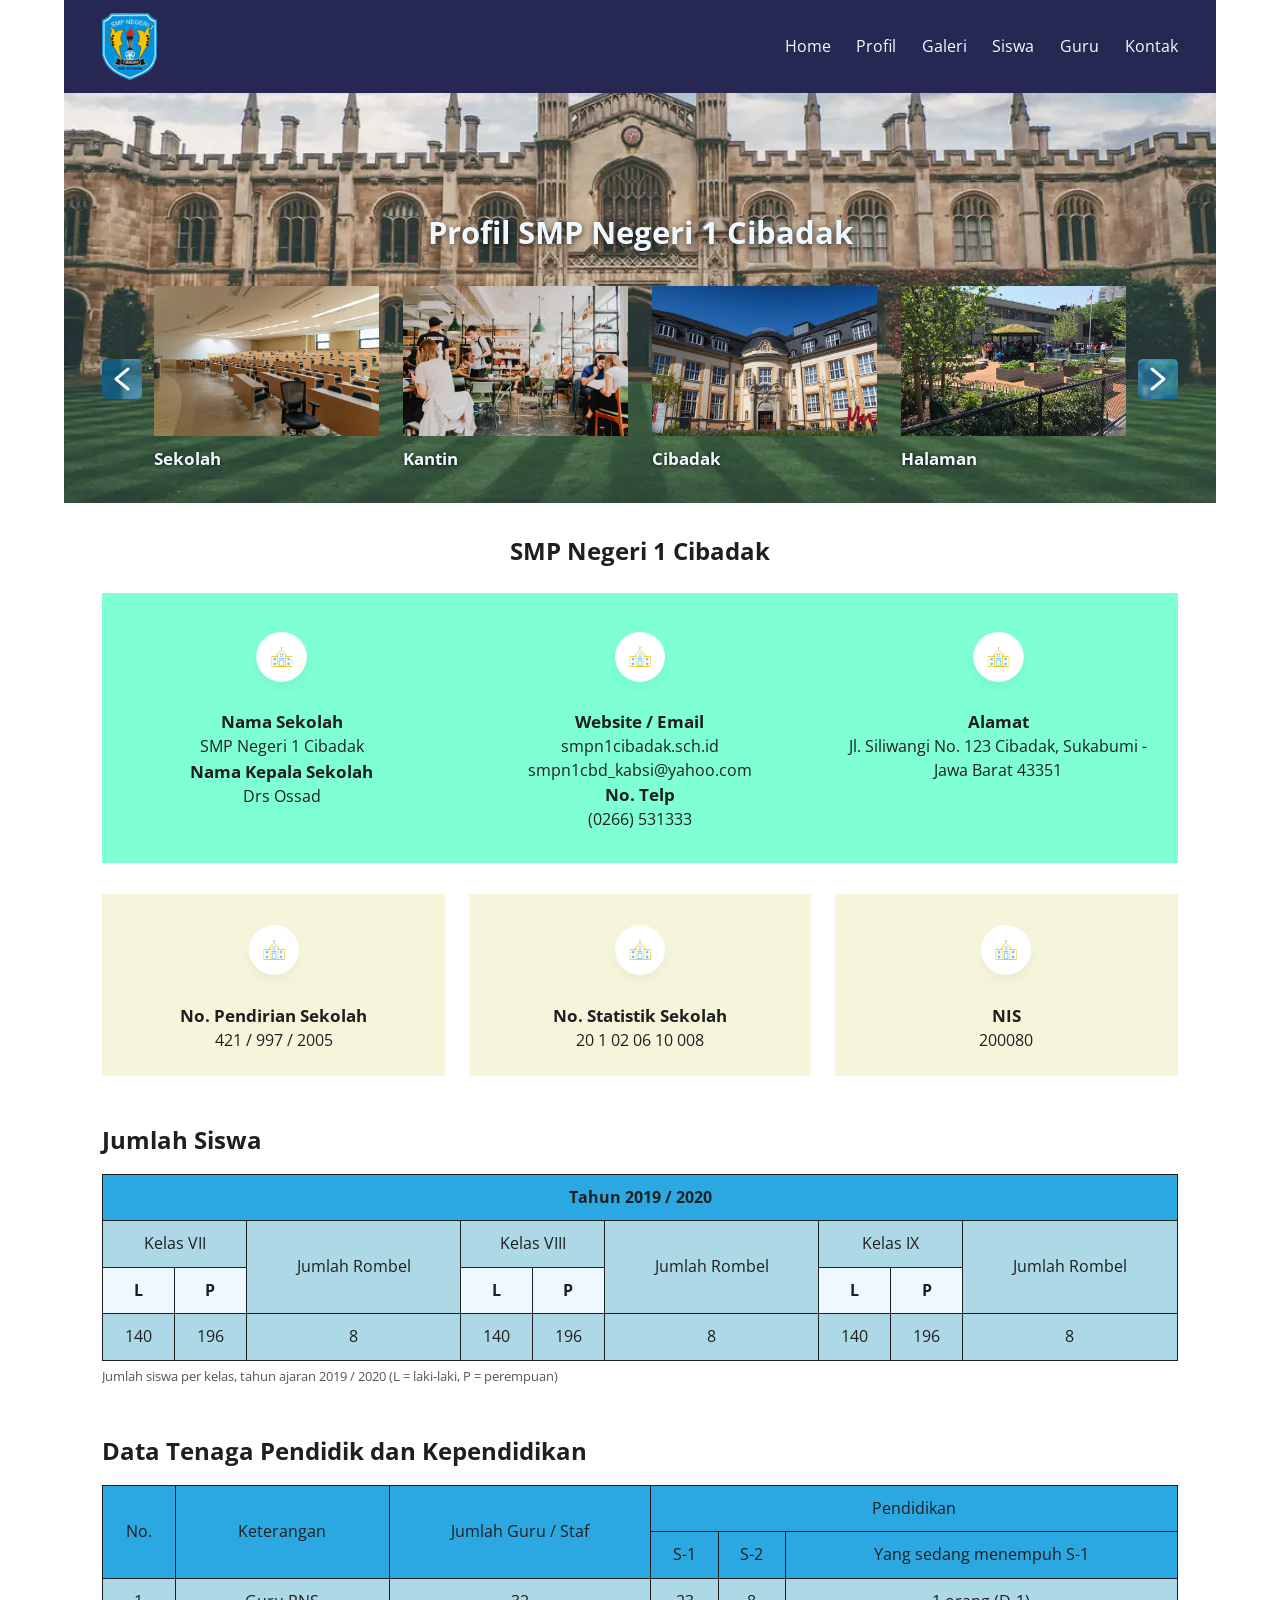
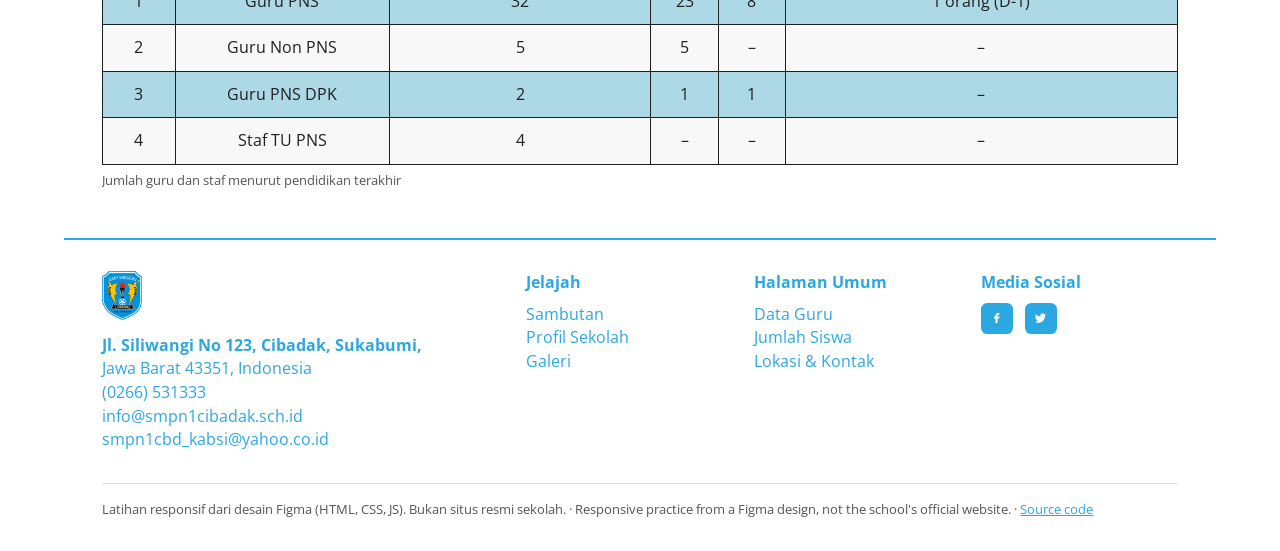
<file: index.html>
<!DOCTYPE html>
<html lang="en">
<head>
    <meta charset="UTF-8">
    <meta name="viewport" content="width=device-width, initial-scale=1.0">
    <title>SMP Negeri 1 Cibadak Profile</title>
    <meta name="description" content="Redirects to the SMP Negeri 1 Cibadak responsive profile page.">
    <link rel="canonical" href="https://codelady-ship.github.io/fiqma6-responsivlik-task/fiqma6.html">
    <link rel="icon" href="./foto/logo.png" type="image/png">
    <meta http-equiv="refresh" content="0; url=./fiqma6.html">
    <meta name="robots" content="noindex, follow">
</head>
<body>
    <p>Redirecting to <a href="./fiqma6.html">the school profile page</a>...</p>
    <script>location.replace('./fiqma6.html' + location.hash);</script>
</body>
</html>
</file>
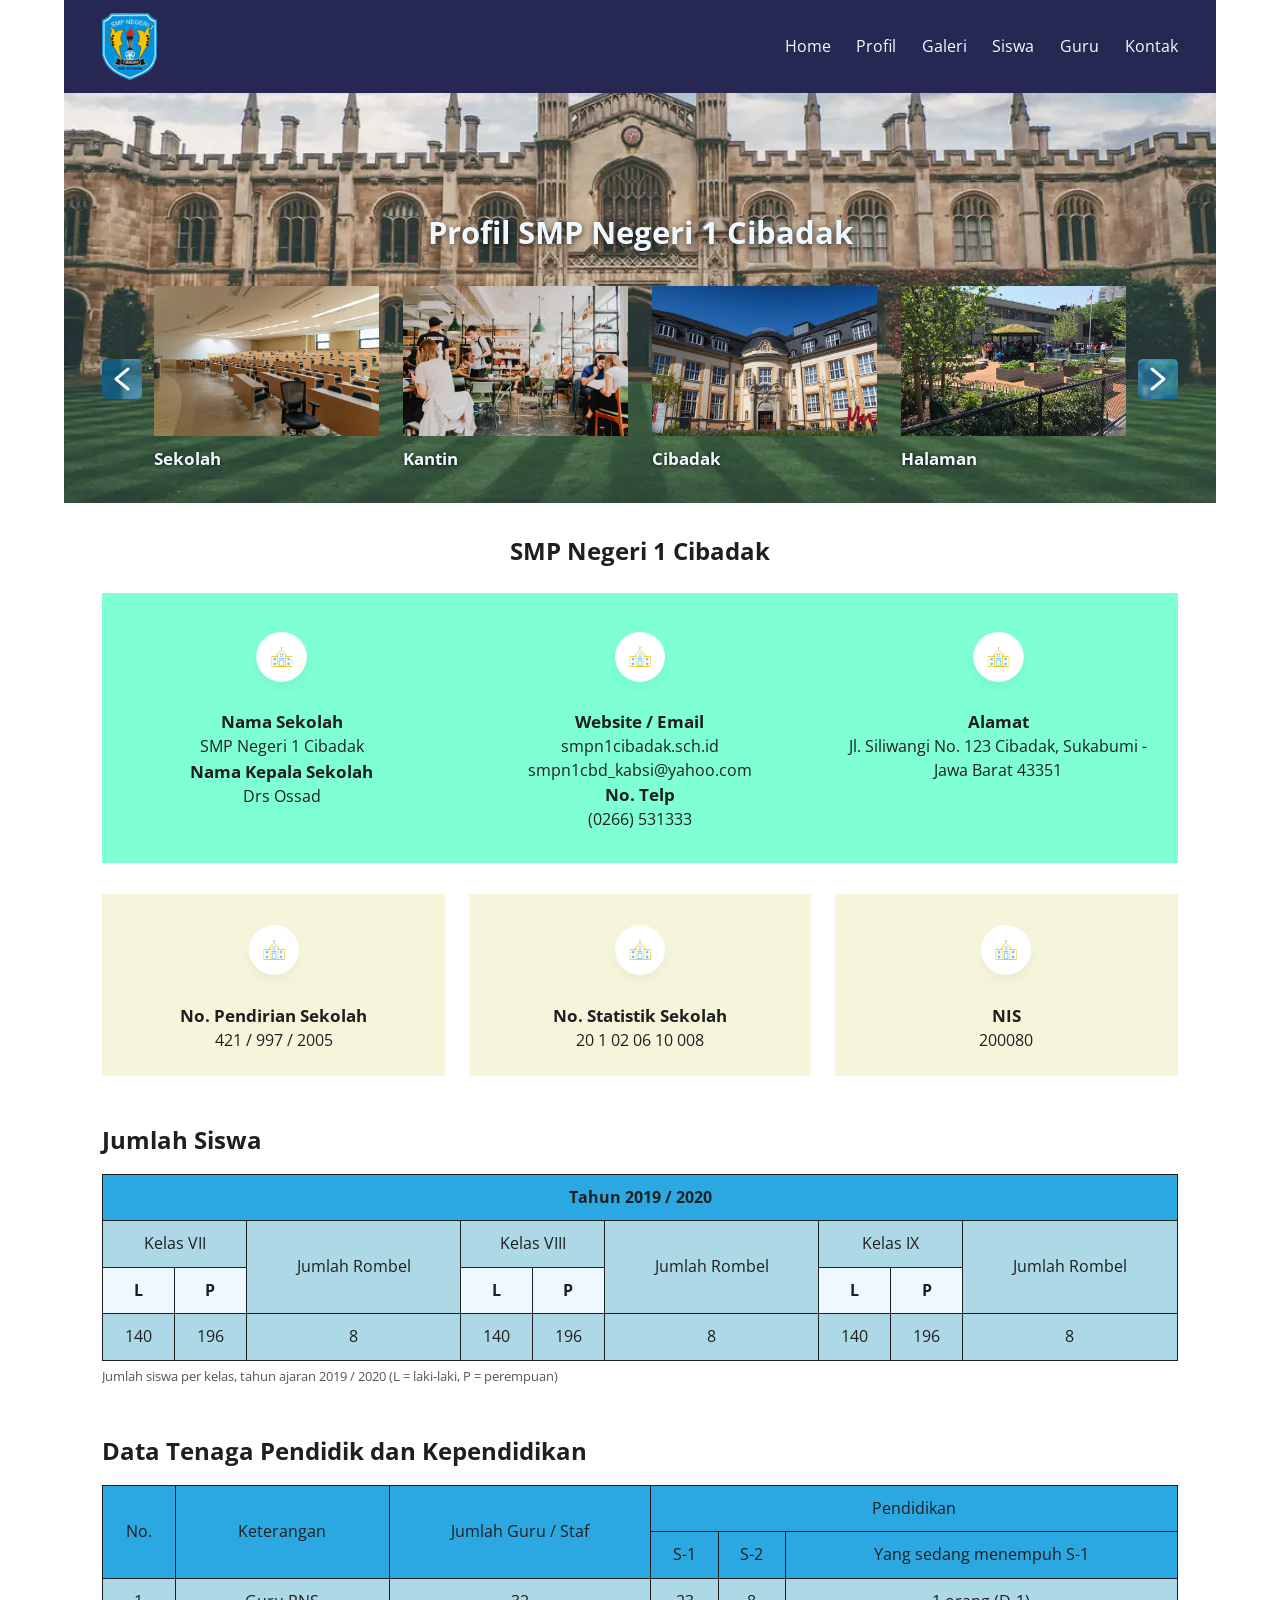
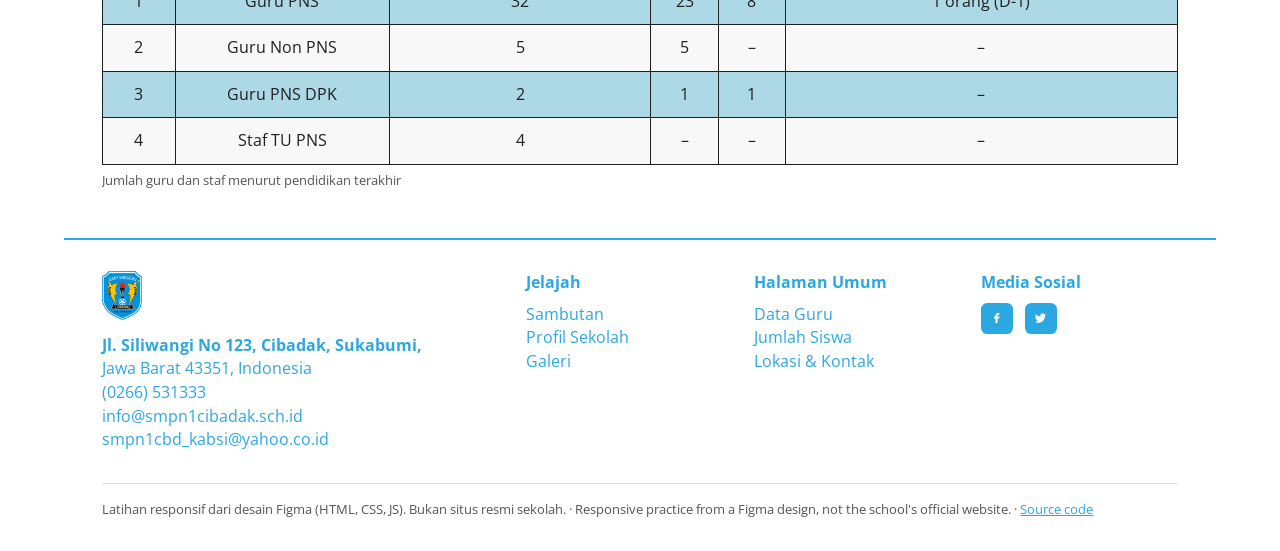
<file: fiqma6.html>
<!DOCTYPE html>
<html lang="id">
<head>
    <meta charset="UTF-8">
    <meta name="viewport" content="width=device-width, initial-scale=1.0">
    <title>Profil SMP Negeri 1 Cibadak | Responsive Figma Practice</title>
    <meta name="description" content="Responsive school profile page for SMP Negeri 1 Cibadak, built with HTML, CSS and JavaScript from a Figma design as a practice task.">
    <link rel="canonical" href="https://codelady-ship.github.io/fiqma6-responsivlik-task/fiqma6.html">
    <link rel="icon" href="./foto/logo.png" type="image/png">
    <meta property="og:type" content="website">
    <meta property="og:title" content="Profil SMP Negeri 1 Cibadak (responsive practice)">
    <meta property="og:description" content="Responsive HTML/CSS school profile page built from a Figma design.">
    <meta property="og:url" content="https://codelady-ship.github.io/fiqma6-responsivlik-task/fiqma6.html">
    <meta property="og:image" content="https://codelady-ship.github.io/fiqma6-responsivlik-task/docs/screenshot.png">
    <meta name="twitter:card" content="summary_large_image">
    <meta name="twitter:title" content="Profil SMP Negeri 1 Cibadak (responsive practice)">
    <meta name="twitter:description" content="Responsive HTML/CSS school profile page built from a Figma design.">
    <meta name="twitter:image" content="https://codelady-ship.github.io/fiqma6-responsivlik-task/docs/screenshot.png">
    <link rel="preload" href="./font-family/static/OpenSans-Regular.ttf" as="font" type="font/ttf" crossorigin>
    <link rel="stylesheet" href="./fiqma6.css">
    <link rel="stylesheet" href="./responsive.css">
</head>
<body>
    <div class="container" id="top">
        <header>
            <nav aria-label="Menu utama">
                <a class="logo" href="#top"><img src="./foto/logo.png" alt="Logo SMP Negeri 1 Cibadak" width="65" height="80"></a>
                <button class="bars" type="button" aria-label="Buka menu" aria-expanded="false" aria-controls="main-links">
                    <svg xmlns="http://www.w3.org/2000/svg" width="32" height="32" fill="currentColor" viewBox="0 0 256 256" aria-hidden="true"><path d="M224,128a8,8,0,0,1-8,8H40a8,8,0,0,1,0-16H216A8,8,0,0,1,224,128ZM40,72H216a8,8,0,0,0,0-16H40a8,8,0,0,0,0,16ZM216,184H40a8,8,0,0,0,0,16H216a8,8,0,0,0,0-16Z"></path></svg>
                </button>
                <div class="links" id="main-links">
                    <a href="#top">Home</a>
                    <a href="#profil">Profil</a>
                    <a href="#galeri">Galeri</a>
                    <a href="#siswa">Siswa</a>
                    <a href="#guru">Guru</a>
                    <a href="#kontak">Kontak</a>
                </div>
            </nav>
            <div class="hero" id="galeri">
                <h1>Profil SMP Negeri 1 Cibadak</h1>
                <div class="gallery">
                    <button class="arrow prev" type="button" aria-label="Foto sebelumnya"><img src="./foto/oxsola.png" alt="" width="40" height="40"></button>
                    <div class="photos" id="photo-track">
                        <figure class="photo"><img src="./foto/page1-1.webp" alt="Ruang kelas dengan deretan meja dan kursi" width="700" height="468">
                            <figcaption>Sekolah</figcaption></figure>
                        <figure class="photo"><img src="./foto/page1-2.webp" alt="Siswa duduk dan makan di kantin" width="700" height="446">
                            <figcaption>Kantin</figcaption></figure>
                        <figure class="photo"><img src="./foto/page1-3.webp" alt="Gedung sekolah bertingkat dengan banyak jendela" width="800" height="480">
                            <figcaption>Cibadak</figcaption></figure>
                        <figure class="photo"><img src="./foto/page1-4.webp" alt="Halaman sekolah dengan pepohonan dan tempat duduk" width="800" height="600">
                            <figcaption>Halaman</figcaption></figure>
                    </div>
                    <button class="arrow next" type="button" aria-label="Foto berikutnya"><img src="./foto/oxsaga.png" alt="" width="40" height="40"></button>
                </div>
            </div>
        </header>

        <main>
            <section id="profil" aria-labelledby="profil-title">
                <h2 class="title" id="profil-title">SMP Negeri 1 Cibadak</h2>
                <div class="page2">
                    <div class="left">
                        <div class="A">
                            <img src="./foto/page2.png" alt="" width="110" height="110">
                            <h3>Nama Sekolah</h3>
                            <p>SMP Negeri 1 Cibadak</p>
                            <h3>Nama Kepala Sekolah</h3>
                            <p>Drs Ossad</p>
                        </div>
                        <div class="A">
                            <img src="./foto/page2.png" alt="" width="110" height="110">
                            <h3>Website / Email</h3>
                            <p>smpn1cibadak.sch.id<br>smpn1cbd_kabsi@yahoo.com</p>
                            <h3>No. Telp</h3>
                            <p>(0266) 531333</p>
                        </div>
                        <div class="A">
                            <img src="./foto/page2.png" alt="" width="110" height="110">
                            <h3>Alamat</h3>
                            <p>Jl. Siliwangi No. 123 Cibadak, Sukabumi - Jawa Barat 43351</p>
                        </div>
                    </div>
                    <div class="right">
                        <div class="B">
                            <img src="./foto/page2.png" alt="" width="110" height="110">
                            <h3>No. Pendirian Sekolah</h3>
                            <p>421 / 997 / 2005</p>
                        </div>
                        <div class="B">
                            <img src="./foto/page2.png" alt="" width="110" height="110">
                            <h3>No. Statistik Sekolah</h3>
                            <p>20 1 02 06 10 008</p>
                        </div>
                        <div class="B">
                            <img src="./foto/page2.png" alt="" width="110" height="110">
                            <h3>NIS</h3>
                            <p>200080</p>
                        </div>
                    </div>
                </div>
            </section>

            <section id="siswa" aria-labelledby="siswa-title">
                <h2 class="subtitle" id="siswa-title">Jumlah Siswa</h2>
                <div class="table-wrap" tabindex="0" role="region" aria-labelledby="siswa-title">
                    <table class="cedvel">
                        <caption>Jumlah siswa per kelas, tahun ajaran 2019 / 2020 (L = laki-laki, P = perempuan)</caption>
                        <thead>
                            <tr><th colspan="9" scope="colgroup" class="year">Tahun 2019 / 2020</th></tr>
                            <tr>
                                <th colspan="2" scope="colgroup">Kelas VII</th>
                                <th rowspan="2" scope="col">Jumlah Rombel</th>
                                <th colspan="2" scope="colgroup">Kelas VIII</th>
                                <th rowspan="2" scope="col">Jumlah Rombel</th>
                                <th colspan="2" scope="colgroup">Kelas IX</th>
                                <th rowspan="2" scope="col">Jumlah Rombel</th>
                            </tr>
                            <tr class="L">
                                <th scope="col">L</th><th scope="col">P</th>
                                <th scope="col">L</th><th scope="col">P</th>
                                <th scope="col">L</th><th scope="col">P</th>
                            </tr>
                        </thead>
                        <tbody>
                            <tr>
                                <td>140</td><td>196</td><td>8</td>
                                <td>140</td><td>196</td><td>8</td>
                                <td>140</td><td>196</td><td>8</td>
                            </tr>
                        </tbody>
                    </table>
                </div>
            </section>

            <section id="guru" aria-labelledby="guru-title">
                <h2 class="subtitle" id="guru-title">Data Tenaga Pendidik dan Kependidikan</h2>
                <div class="table-wrap" tabindex="0" role="region" aria-labelledby="guru-title">
                    <table class="cedvel2">
                        <caption>Jumlah guru dan staf menurut pendidikan terakhir</caption>
                        <thead>
                            <tr>
                                <th rowspan="2" scope="col">No.</th>
                                <th rowspan="2" scope="col">Keterangan</th>
                                <th rowspan="2" scope="col">Jumlah Guru / Staf</th>
                                <th colspan="3" scope="colgroup">Pendidikan</th>
                            </tr>
                            <tr>
                                <th scope="col">S-1</th>
                                <th scope="col">S-2</th>
                                <th scope="col">Yang sedang menempuh S-1</th>
                            </tr>
                        </thead>
                        <tbody>
                            <tr><td>1</td><td>Guru PNS</td><td>32</td><td>23</td><td>8</td><td>1 orang (D-1)</td></tr>
                            <tr class="setir"><td>2</td><td>Guru Non PNS</td><td>5</td><td>5</td><td>–</td><td>–</td></tr>
                            <tr><td>3</td><td>Guru PNS DPK</td><td>2</td><td>1</td><td>1</td><td>–</td></tr>
                            <tr class="setir"><td>4</td><td>Staf TU PNS</td><td>4</td><td>–</td><td>–</td><td>–</td></tr>
                        </tbody>
                    </table>
                </div>
            </section>
        </main>

        <footer class="page5" id="kontak">
            <div class="AA">
                <img class="img" src="./foto/logo.png" alt="Logo SMP Negeri 1 Cibadak" width="65" height="80">
                <address>
                    <b>Jl. Siliwangi No 123, Cibadak, Sukabumi,</b><br>
                    Jawa Barat 43351, Indonesia<br>
                    (0266) 531333<br>
                    info@smpn1cibadak.sch.id<br>
                    smpn1cbd_kabsi@yahoo.co.id
                </address>
            </div>
            <div class="AA">
                <h2>Jelajah</h2>
                <ul>
                    <li><a href="#top">Sambutan</a></li>
                    <li><a href="#profil">Profil Sekolah</a></li>
                    <li><a href="#galeri">Galeri</a></li>
                </ul>
            </div>
            <div class="AA">
                <h2>Halaman Umum</h2>
                <ul>
                    <li><a href="#guru">Data Guru</a></li>
                    <li><a href="#siswa">Jumlah Siswa</a></li>
                    <li><a href="#kontak">Lokasi &amp; Kontak</a></li>
                </ul>
            </div>
            <div class="AB">
                <h2>Media Sosial</h2>
                <div class="icons" aria-hidden="true">
                    <span><img src="./foto/facebook.png" alt="" width="6" height="11"></span>
                    <span><img src="./foto/twitter.png" alt="" width="13" height="10"></span>
                </div>
            </div>
            <p class="note">Latihan responsif dari desain Figma (HTML, CSS, JS). Bukan situs resmi sekolah. · Responsive practice from a Figma design, not the school's official website. · <a href="https://github.com/codelady-ship/fiqma6-responsivlik-task">Source code</a></p>
        </footer>
    </div>
    <script src="./fiqma6.js"></script>
</body>
</html>
</file>
<file: fiqma6.css>
@font-face {
    font-family: "Open Sans";
    src: url("./font-family/static/OpenSans-Regular.ttf") format("truetype");
    font-weight: 400;
    font-display: swap;
}
@font-face {
    font-family: "Open Sans";
    src: url("./font-family/static/OpenSans-Bold.ttf") format("truetype");
    font-weight: 700;
    font-display: swap;
}

* {
    margin: 0;
    padding: 0;
    list-style-type: none;
    box-sizing: border-box;
    text-decoration: none;
}
:focus-visible { outline: 2px solid #2ba7e2; outline-offset: 2px; }
/* fluid root size, kept between 14px and 18px */
html {
    font-size: clamp(14px, calc(8px + 0.6vw), 18px);
    scroll-behavior: smooth;
}
body {
    font-family: "Open Sans", Arial, sans-serif;
    color: #1f1f1f;
    background: #fff;
    line-height: 1.5;
}
img { max-width: 100%; height: auto; }
.container {
    max-width: min(90vw, 1400px);
    margin: auto;
}

/* header + hero */
header {
    background: url("./foto/bg.webp") center / cover no-repeat;
}
nav {
    position: relative;
    padding: 0.8rem clamp(1rem, 3vw, 2.5rem);
    display: flex;
    justify-content: space-between;
    align-items: center;
    gap: 1rem;
    background-color: rgb(39, 39, 83);
}
.logo img { width: 3.5rem; display: block; }
nav .links {
    display: flex;
    flex-wrap: wrap;
    gap: clamp(0.8rem, 2vw, 1.8rem);
}
nav .links a {
    color: azure;
    font-size: 1.05rem;
}
nav .links a:hover { color: #7fd3ff; }
.bars {
    display: none;
    background: none;
    border: 0;
    color: aliceblue;
    cursor: pointer;
}
.hero {
    color: aliceblue;
    padding: clamp(3rem, 9vw, 8rem) clamp(1rem, 3vw, 2.5rem) 2rem;
}
.hero h1 {
    text-align: center;
    font-size: 2rem;
    margin-bottom: 2rem;
    text-shadow: 0 2px 6px rgba(0, 0, 0, 0.7);
}
.gallery {
    display: flex;
    align-items: center;
    gap: 0.8rem;
}
.arrow {
    flex: 0 0 auto;
    background: none;
    border: 0;
    cursor: pointer;
}
.arrow img { width: 2.5rem; display: block; }
.photos {
    flex: 1;
    display: grid;
    grid-auto-flow: column;
    grid-auto-columns: calc((100% - 4.5rem) / 4);
    gap: 1.5rem;
    overflow-x: auto;
    scroll-snap-type: x mandatory;
    scroll-behavior: smooth;
    scrollbar-width: none;
}
.photos::-webkit-scrollbar { display: none; }
.photo {
    scroll-snap-align: start;
    font-weight: 700;
    font-size: 1.1rem;
    text-shadow: 0 1px 4px rgba(0, 0, 0, 0.8);
}
.photo img {
    display: block;
    width: 100%;
    aspect-ratio: 3 / 2;
    object-fit: cover;
    margin-bottom: 0.6rem;
}

/* profile cards */
.title {
    text-align: center;
    padding: 2rem 1rem 1.5rem;
}
.page2 {
    display: grid;
    grid-template-columns: 1fr;
    gap: 2rem;
    padding: 0 clamp(0rem, 3vw, 3rem);
}
.page2 img {
    width: 5rem;
    border-radius: 50%;
}
.page2 h3 { font-size: 1.1rem; }
.page2 p { overflow-wrap: anywhere; }
.page2 .left {
    display: grid;
    grid-template-columns: repeat(3, minmax(0, 1fr));
    gap: 2rem;
    padding: 2rem 1rem;
    background-color: aquamarine;
    text-align: center;
}
.page2 .right {
    display: grid;
    grid-template-columns: repeat(3, minmax(0, 1fr));
    gap: 1.5rem;
    align-content: start;
    text-align: center;
}
.right .B {
    background-color: beige;
    padding: 1.5rem 1rem;
}

/* tables */
.subtitle {
    margin: 3rem clamp(0rem, 3vw, 3rem) 1rem;
}
.table-wrap {
    overflow-x: auto;
    margin: 0 clamp(0rem, 3vw, 3rem);
}
table {
    width: 100%;
    border-collapse: collapse;
    text-align: center;
}
caption {
    caption-side: bottom;
    text-align: left;
    font-size: 0.85rem;
    color: #555;
    padding-top: 0.4rem;
}
th, td {
    padding: 0.7rem 0.5rem;
    border: 1px solid #1f1f1f;
}
.cedvel th { background-color: lightblue; font-weight: 400; }
.cedvel th.year { background-color: rgb(43, 167, 226); font-weight: 700; }
.cedvel .L th { background-color: aliceblue; font-weight: 700; }
.cedvel td { background-color: lightblue; }
.cedvel2 th { background-color: rgb(43, 167, 226); font-weight: 400; }
.cedvel2 td { background-color: lightblue; }
.cedvel2 .setir td { background-color: rgb(248, 248, 248); }

/* footer */
.page5 {
    border-top: 2px solid rgb(43, 167, 226);
    margin-top: 3rem;
    color: rgb(43, 167, 226);
    display: grid;
    grid-template-columns: 2fr 1fr 1fr 1fr;
    gap: 2rem;
    padding: 2rem clamp(1rem, 3vw, 3rem);
}
.page5 h2 { font-size: 1rem; margin-bottom: 0.5rem; }
.page5 address { font-style: normal; overflow-wrap: anywhere; }
.page5 a { color: rgb(43, 167, 226); }
.page5 a:hover { text-decoration: underline; }
.AA .img { width: 2.5rem; margin-bottom: 0.5rem; }
.icons { display: flex; gap: 0.8rem; }
.icons span {
    display: inline-flex;
    align-items: center;
    justify-content: center;
    width: 2rem;
    height: 2rem;
    border-radius: 20%;
    background: rgb(43, 167, 226);
}
.icons img { filter: brightness(0) invert(1); }
.note {
    grid-column: 1 / -1;
    font-size: 0.85rem;
    color: #555;
    border-top: 1px solid #ddd;
    padding-top: 1rem;
}
.note a { text-decoration: underline; }
</file>
<file: responsive.css>
@media (max-width: 992px) {
    .photos { grid-auto-columns: calc((100% - 1.5rem) / 2); }
    .page5 { grid-template-columns: 1fr 1fr; }
}

/* Mobile menu: the hamburger toggles the links (see fiqma6.js) */
@media (max-width: 768px) {
    .bars { display: block; }
    nav .links {
        display: none;
        position: absolute;
        top: 100%;
        left: 0;
        right: 0;
        z-index: 10;
        flex-direction: column;
        gap: 0;
        padding: 0.5rem 1rem 1rem;
        background-color: rgb(39, 39, 83);
    }
    nav .links.open { display: flex; }
    nav .links a {
        padding: 0.7rem 0.4rem;
        border-bottom: 1px solid rgba(255, 255, 255, 0.15);
    }
}

@media (max-width: 500px) {
    .container { max-width: 100%; }
    .hero h1 { font-size: 1.6rem; }
    .gallery { gap: 0.3rem; }
    .arrow img { width: 2rem; }
    .photos { grid-auto-columns: 100%; }
    .title, .subtitle { padding-left: 1rem; padding-right: 1rem; margin-left: 0; margin-right: 0; }
    .page2 { padding: 0 1rem; }
    .table-wrap { margin: 0 1rem; }
    .page5 { grid-template-columns: 1fr; }
}

@media (max-width: 600px) {
    .page2 .left, .page2 .right { grid-template-columns: 1fr; }
}
</file>
